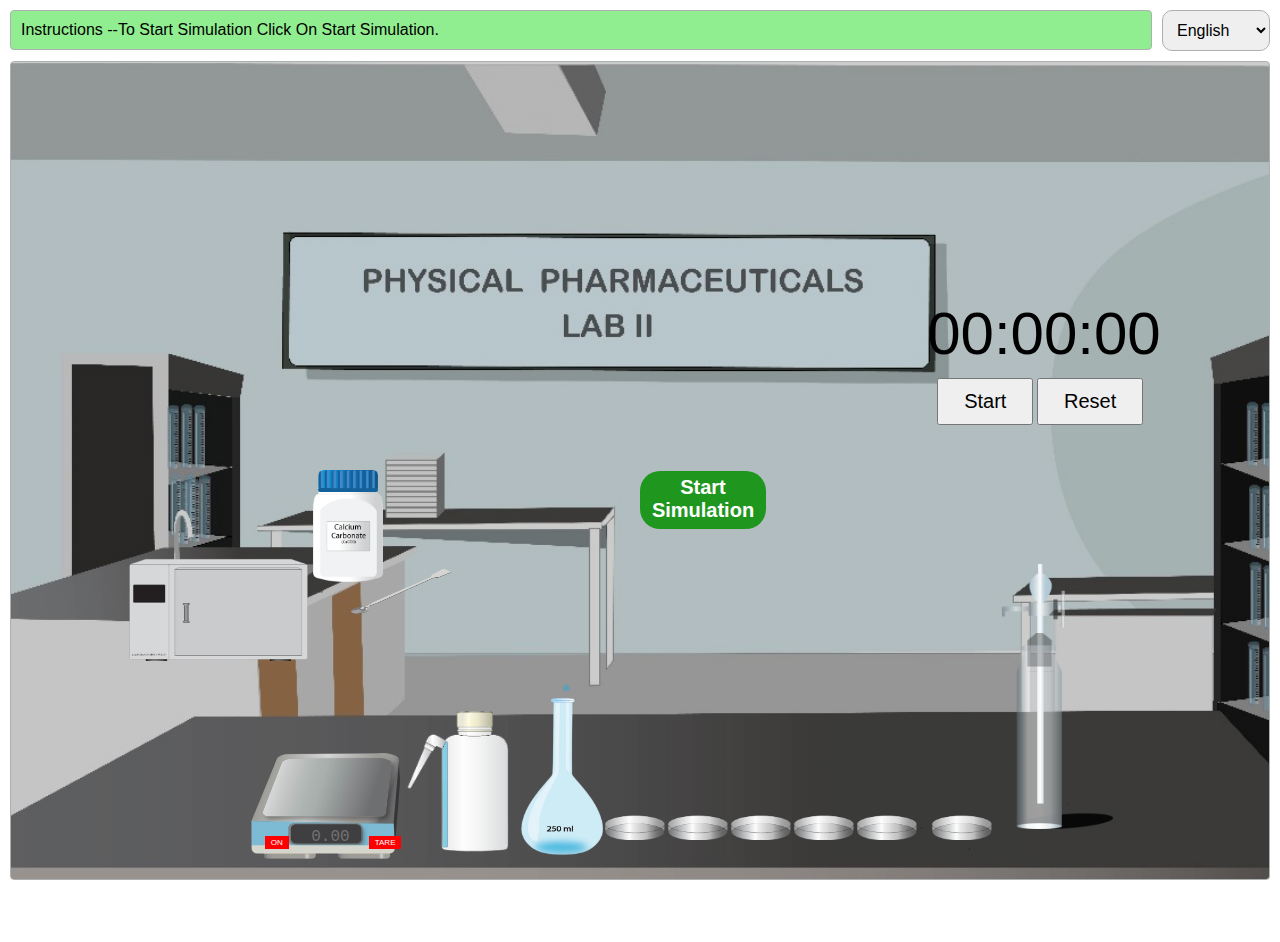
<file: index.html>
<!DOCTYPE html>
<html lang="en">
<head>
  <meta charset="UTF-8">
  <title>VLab Simulation</title>
  <link rel="stylesheet" href="style.css">
</head>
<body>
  
  <div class="container">
    <!-- Top Panel -->
    <div class="top-panel">
      <div class="instruction-box" id="instructionText">
        Instructions --To Start Simulation Click On Start Simulation
      </div>
      <!-- Selcet Bar For Choosing Different Languages -->
       
      <select class="language-toggle" id="languagePanel" name="language-toggle" onchange="changeLanguage(this.value)">
        <option value="en" >English</option>
        <option value="hi" >हिंदी</option>
        <option value="bn" >বাংলা</option>
        <option value="gu" >ગુજરાતી</option>
        <option value="ml" >മലയാളം</option>
        <option value="ta" >தமிழ்</option>
      </select>




    </div>

    <!-- Main Content -->
    <div class="main-content">
      <div class="simulation-area">
        <div class="bg-text" id="bgText">
    <h2 id="TableHeading">Andreasen Pipette – Sedimentation Table</h2>

<table id="resultsTable">
  <tr>
    <th>Sample No.</th>
    <th>Time (s)</th>
    <th>Dry Weight (g)</th>
    <th>% of Total</th>
  </tr>
</table>
<span id="displayTable">View Result</span>
<span id="StartButton">Start Simulation</span>
<img src="weighing-scale.png" alt="" class="weighing-scale">
<div class="disk">
<img src="disk.png" alt="" id="disk1">
<img src="disk.png" alt="" id="disk2">
<img src="disk.png" alt="" id="disk3">
<img src="disk.png" alt="" id="disk4">
<img src="disk.png" alt="" id="disk5">
<img src="disk.png" alt="" id="disk6">
</div>
<img src="water.png" alt="" id="water" class="water">
<img src="gravity density bottle water.png"  alt="" id="drop">
<div class="andresen-container">
  <img src="anderson pippette lower.png" alt="" id="andresen-lower">
  <img src="anderson_pippette_upper[1].png" alt="" id="andresen-upper">
 
    <img src="Chemical Water.png" class="ChemicalWater"  id="chemicalWater1" alt="">
    <img src="Chemical Water.png" class="ChemicalWater"  id="chemicalWater2" alt="">
    <img src="Chemical Water.png" class="ChemicalWater"  id="chemicalWater3" alt="">
    <img src="Chemical Water.png" class="ChemicalWater"  id="chemicalWater4" alt="">
    <img src="Chemical Water.png" class="ChemicalWater"  id="chemicalWater5" alt="">
    <img src="Chemical Water.png" class="ChemicalWater"  id="chemicalWater6" alt="">
    <img src="Chemical Water.png" class="ChemicalWater"  id="chemicalWater7" alt="">
    <img src="Chemical Water.png" class="ChemicalWater"  id="chemicalWater8" alt="">
    <img src="Chemical Water.png" class="ChemicalWater"  id="chemicalWater9" alt="">
    <img src="Chemical Water.png" class="ChemicalWater"  id="chemicalWater10" alt="">
    <img src="Chemical Water.png" class="ChemicalWater"  id="chemicalWater11" alt="">
    <img src="Chemical Water.png" class="ChemicalWater"  id="chemicalWater12" alt="">


  <!-- stopwatch -->
  <div class="stopWatch">
     <div id="stopwatchDisplay">00:00:00</div>
  <button id="startStopBtn" class="btn">Start</button>
  <button id="resetBtn" class="btn">Reset</button>
  </div>
</div>
<img src="particles.png" alt="" class="particles"> <img src="ovan.png" alt="" class="ovan">
<img src="chemical powder in spatula.png" id="powder1" alt="">
<img src="chemical powder in spatula.png" id="powder2" alt="">
<img src="chemical powder in spatula.png" id="powder3" alt="">
<img src="chemical powder in spatula.png" id="powder4" alt="">
<img src="chemical powder in spatula.png" id="powder5" alt="">
<img src="chemical powder in spatula.png" id="powder6" alt="">
 <img src="gravity density bottle water.png" id="drop1" alt="">
    <img src="gravity density bottle water.png" id="drop2" alt="">
    <img src="gravity density bottle water.png" id="drop3" alt="">
    <img src="gravity density bottle water.png" id="drop4" alt="">
    <img src="gravity density bottle water.png" id="drop5" alt="">
    <img src="gravity density bottle water.png" id="drop6" alt="">

<img src="boiling.png" alt="" id="flask" class="boiling">
<img id="WaterInFlask" src="gravity density bottle water.png" alt="">

          <div class="weighing-controls">
            <button class="weighing-btn" id="onButton">ON</button>
            <div class="weight-display" id="weightDisplay" style="width: 5em;">0.00</div>
            <button class="weighing-btn" id="tareButton">TARE</button>
          </div>
        </div>
         
        <div class="powderBox">
          <img src="chemical powder cap.png" id="cap" alt="">

          <img src="calcium carbonate box.png" id="box" alt="">
        </div>
          <img src="spatula.png" id="spatula" alt="">
          <img src="chemical powder in spatula.png" id ="powder" alt="">
        </div>

      </div>

    </div>

    <!-- Bottom Panel -->
    <div class="bottom-panel">
      <button class="step-counter" id="stepCounter">step counter</button>
      <button class="next-btn" onclick="nextStep()">next</button>
    </div>
  </div>

  <script src="script.js"></script>
</body>
</html>
</file>
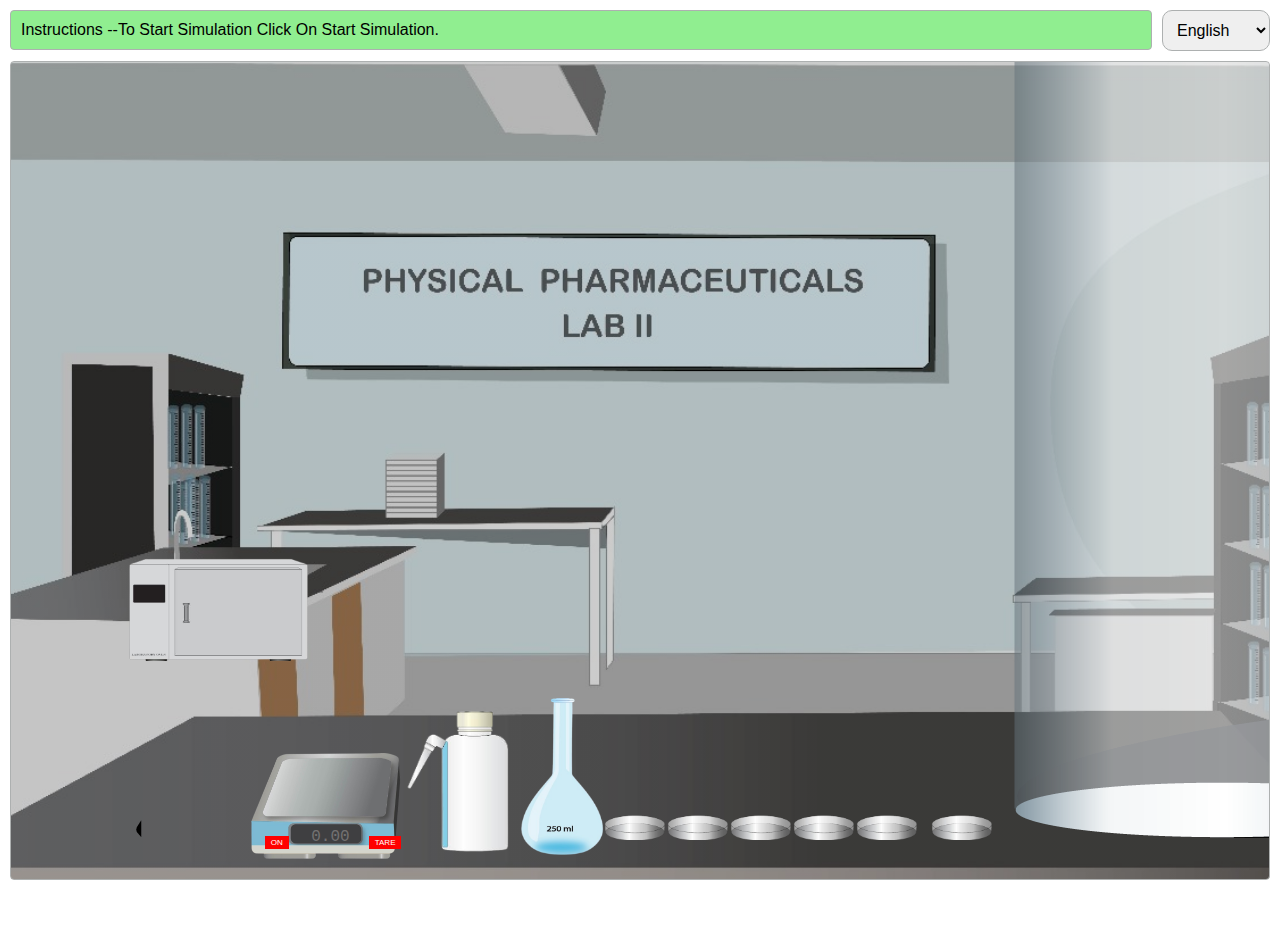
<file: OriginalHTML.html>
<!DOCTYPE html>
<html lang="en">
<head>
  <meta charset="UTF-8">
  <title>VLab Simulation</title>
  <link rel="stylesheet" href="style.css">
</head>
<body>
  <div class="container">
    <!-- Top Panel -->
    <div class="top-panel">
      <div class="instruction-box" id="instructionText">
        Instructions -- this is the first step (typing animation)
      </div>
      <!-- Selcet Bar For Choosing Different Languages -->
       
      <select class="language-toggle" name="language-toggle" onchange="changeLanguage(this.value)">
        <option value="en" >English</option>
        <option value="hi" >हिंदी</option>
        <option value="bn" >বাংলা</option>
        <option value="gu" >ગુજરાતી</option>
        <option value="ml" >മലയാളം</option>
        <option value="ta" >தமிழ்</option>
      </select>


<!-- 
      <div class="language-toggle" onclick="toggleLanguagePanel()">
        <span id="languageButtonText">Select language </span>
        <div class="language-panel" id="languagePanel">
          <div class="lang" onclick="changeLanguage('en')">English</div>
          <div class="lang" onclick="changeLanguage('hi')">हिंदी</div>
          <div class="lang" onclick="changeLanguage('bn')">বাংলা</div>
          <div class="lang" onclick="changeLanguage('gu')">ગુજરાતી</div>
          <div class="lang" onclick="changeLanguage('ml')">മലയാളം</div>
          <div class="lang" onclick="changeLanguage('ta')">தமிழ்</div>
        </div>
      </div> -->


    </div>

    <!-- Main Content -->
    <div class="main-content">
      <div class="simulation-area">
        <div class="bg-text" id="bgText">

<img src="weighing-scale.png" alt="" class="weighing-scale">
<div class="disk">
<img src="disk.png" alt="" id="disk1">
<img src="disk.png" alt="" id="disk2">
<img src="disk.png" alt="" id="disk3">
<img src="disk.png" alt="" id="disk4">
<img src="disk.png" alt="" id="disk5">
<img src="disk.png" alt="" id="disk6">
</div>
<img src="water.png" alt="" class="water">
<div class="andresen-container">
  <img src="anderson pippette lower.png" alt="" class="andresen-lower">
  <img src="anderson_pippette_upper[1].png" alt="" class="andresen-upper">
 
</div>
<img src="particles.png" alt="" class="particles"> <img src="ovan.png" alt="" class="ovan">



<img src="boiling.png" alt="" class="boiling">



          <div class="weighing-controls">
            <button class="weighing-btn" id="onButton">ON</button>
            <div class="weight-display" id="weightDisplay" style="width: 5em;">0.00</div>
            <button class="weighing-btn" id="tareButton">TARE</button>
          </div>
        </div>
         
        </div>
      </div>
    </div>

    <!-- Bottom Panel -->
    <div class="bottom-panel">
      <button class="step-counter" id="stepCounter">step counter</button>
      <button class="next-btn" onclick="nextStep()">next</button>
    </div>
  </div>

  <script src="script.js"></script>
</body>
</html>
</file>
<file: style.css>
* {
    margin: 0;
    padding: 0;
    box-sizing: border-box;
    font-family:Arial, Helvetica, sans-serif
  }

  html, body {
    height: 100%;
    width: 100%;

    color: white;
    overflow: hidden;
  }
#StartButton{
 background-color: rgb(31, 151, 31);
    width: 126px;
    cursor: pointer;
    height: 58px;
    position: absolute;
    font-weight: bold;
    color: white;
    text-align: center;
    padding: 5px;
    left: 50%;
    top: 50%;
    border-radius: 20px;
    font-size: 20px;
}
#StartButton:hover{
  background-color:rgb(33, 176, 33) ;
}
  .container {
    display: flex;
    flex-direction: column;
    height: 100vh;
    width: 100vw;

    padding: 10px;
    border-radius: 15px;
  }

  .top-panel {
    display: flex;
    justify-content: space-between;
    align-items: flex-start;
    gap: 10px;
  }

  .instruction-box {
    flex: 1;
    font-size: 1em;
    padding: 10px;
    border:1px solid #adb0b0;
    border-radius: 4px;
   background-color: lightgreen;
    color: rgb(0, 0, 0);
    font-weight: 500;
    white-space: nowrap;
    overflow: hidden;
  }
/* StopWatch */
  #stopwatchDisplay {
    position: absolute;
      font-size: 60px;
      left:3%;
      bottom: 98%;
     color: #000000;
    }
    .btn {
      font-size: 20px;
      padding: 10px 25px;
      margin: 10px;
      cursor: pointer;
      position: absolute;
     
      top: 2%;
    }
    #startStopBtn{
      top:2%;
       left:3%;
    }
    #resetBtn{
       top:2%;
       left:55%;
    }

  .language-toggle {

    padding: 10px;
    border:1px solid #adb0b0;
    border-radius: 4px;
    border-radius: 10px;
    cursor: pointer;
    color: #000000;
    position: relative;
    font-size: 1em;
    font-weight: 500;
  }

  .language-panel {
    position: absolute;
    top: 60px;
    width: 120px;
    right: 8px;
    background:white;
    border-radius: 4px;
   border:1px solid #adb0b0;
    display: none;
    flex-direction: column;
    gap: 10px;
    padding: 10px;
    color: black;
    z-index: 100;

  }
  .language-panel .lang{
    padding: .3em;
  }
  .language-panel .lang:hover{

  }


  .language-panel div {
    cursor: pointer;
  }

  .main-content {
    display: flex;
    flex: 1;
    margin-top: 10px;
    margin-bottom: 10px;
  }

  .simulation-area {
    border:1px solid #adb0b0;
    border-radius: 4px;
    flex: 1;
    width: 100%;
    position: relative;
    background: linear-gradient(rgba(0, 0, 0, 0.2), rgba(0, 0, 0, 0.2)), url('bg-lab.png') no-repeat center center;
    background-size: cover;
    height: 100%;
    overflow: hidden;
  }
  .jar {
    position: absolute;
    bottom: 5%;
    left: 65%;
    transform: translateX(-50%);
    width: 15em;

    height: auto;
    object-fit: cover;
    background-size: contain;
  }


  .andresen-container {
    position: absolute;
    bottom: 5%;
    left: 80%;
    transform: translateX(-50%);
    width: 12em;
    height: 30em;
    display: flex;
    flex-direction: column;
    align-items: center;
    justify-content: flex-end;
    z-index: 5;
  }

  #andresen-lower {
    width: 50%;
    height: auto;
    object-fit: contain;
    z-index: 1;
    position: relative;
        bottom: -30%;
        cursor: pointer;

  }

  #andresen-upper {
    
    width: 100%;
    object-fit: contain;
    z-index: 2;

    position: absolute;
    bottom: 4%;
    margin-bottom: -10px; 
    /* Adjust this value to make the parts connect properly */
  }

/* Add Event Listner To andresen-lower */
@keyframes MovePipetteToDisk1 {
  0%{
    left: 46%;
    top: 82.5%;
    transform: skewY(0deg);
  }
  30%{
    left: 46%;
    top: 53.5%;
    transform: skewY(0deg);
  }
50%{
  left: 52%;
  top: 53.5%;
  transform: skewY(0deg);
}
  70%{
   left: 60%;
    top: 53.5%;
    transform: skewY(0deg);
  }
80%{
   left: 70%;
    top: 53.5%;
    transform: skewY(0deg);
}
100%{
  left: 75%;
    top: 53.5%;
    transform: skewY(0deg);
}

}
@keyframes MovePipetteToDisk2 {
  0%{
   left: 51.25%;
    top: 82.5%;
     transform: skewY(0deg);
  }
  30%{
  left: 51.25%;
    top: 53.5%;
     transform: skewY(0deg);
  }
50%{
  left: 55.25%;
  top: 53.5%;
   transform: skewY(0deg);
}
  70%{
    left: 60%;
    top: 53.5%;
     transform: skewY(0deg);
  }
80%{
   left: 70%;
    top: 53.5%;
     transform: skewY(0deg);
}
100%{
   left: 75%;
    top: 53.5%;
     transform: skewY(0deg);
}

}
@keyframes MovePipetteToDisk3 {
  0%{
     left: 57.25%;
    top: 82.5%;
     transform: skewY(0deg);
  }
  30%{
    left: 57.25%;
    top: 53.5%;
     transform: skewY(0deg);
  }
50%{
   left: 65%;
    top: 53.5%;
     transform: skewY(0deg);
}
  70%{
     left: 70%;
    top: 53.5%;
     transform: skewY(0deg);
  }
80%{
   left: 72%;
    top: 53.5%;
     transform: skewY(0deg);
}
100%{
   left: 75%;
    top: 53.5%;
     transform: skewY(0deg);
}

}
@keyframes MovePipetteToDisk4 {
  0%{
     left: 61.25%;
    top: 82.5%;
     transform: skewY(0deg);
  }
  30%{
    left: 61.25%;
    top: 53.5%;
     transform: skewY(0deg);
  }
50%{
  left: 68%;
    top: 53.5%;
     transform: skewY(0deg);
}
  70%{
    left: 70%;
    top: 53.5%;
     transform: skewY(0deg);
  }
80%{
  left: 72%;
    top: 53.5%;
     transform: skewY(0deg);
}
100%{
 left: 75%;
    top: 53.5%;
     transform: skewY(0deg);
}

}
@keyframes MovePipetteToDisk5 {
  0%{
    left: 65.25%;
    top: 82.5%;
     transform: skewY(0deg);
  }
  30%{
    left: 65.25%;
    top: 53.5%;
     transform: skewY(0deg);
  }
  50%{
   left: 73%;
    top: 53.5%;
     transform: skewY(0deg);
  }
100%{
  left: 75%;
    top: 53.5%;
     transform: skewY(0deg);
}

}
@keyframes MovePipetteToDisk6 {
  0%{
    left: 71.25%;
    top: 82.5%;
     transform: skewY(0deg);
  }
  30%{
   left: 71.25%;
    top: 53.5%;
     transform: skewY(0deg);
  }
50%{
 left: 72%;
    top: 53.5%;
     transform: skewY(0deg);
}
100%{
  left: 75%;
    top: 53.5%;
     transform: skewY(0deg);
}

}


@keyframes MovePipetteToCylinder1 {
  0%{
   left: 75%;
    top: 53.5%;
     transform: skewY(0deg);
  }
  30%{
     left: 70%;
    top: 53.5%;
     transform: skewY(0deg);
  }
50%{
   left: 60%;
    top: 53.5%;
     transform: skewY(0deg);
}
  70%{
    left: 52%;
    top: 53.5%;
     transform: skewY(0deg);
  }
80%{
 left: 46%;
    top: 53.5%;
    transform: skewY(0deg);
}
100%{
  left: 46%;
    top: 82.5%;
    transform: skewY(0deg);
}

}
@keyframes MoveDropWithDisk1 {
 0%{
  left: 78%;
  bottom: 35%;
 }
 30%{
  left: 72.5%;
  bottom: 35%;
 } 
 50%{
  left: 62.5%;
  bottom: 35%;
 }
 70%{
  left: 54.5%;
  bottom: 35%;
 }
 80%{
  left: 48.5%;
  bottom: 35%;
 }
 100%{
   left: 48.5%;
  bottom: 6%;
 }
}


@keyframes MovePipetteToCylinder2 {
  0%{
   left: 75%;
    top: 53.5%;
     transform: skewY(0deg);
  }
  30%{
     left: 70%;
    top: 53.5%;
     transform: skewY(0deg);
  }
50%{
  left: 60%;
    top: 53.5%;
     transform: skewY(0deg);
}
  70%{
    left: 55.25%;
  top: 53.5%;
   transform: skewY(0deg);
  }
80%{
 left: 51.25%;
    top: 53.5%;
     transform: skewY(0deg);
}
100%{
   left: 51.25%;
    top: 82.5%;
     transform: skewY(0deg);
}
}


@keyframes MoveDropWithDisk2 {
 0%{
  left: 78%;
  bottom: 35%;
 }
 30%{
  left: 72.5%;
  bottom: 35%;
 } 
 50%{
  left: 62.5%;
  bottom: 35%;
 }
 70%{
  left: 57.75%;
  bottom: 35%;
 }
 80%{
  left: 53.75%;
  bottom: 35%;
 }
 100%{
   left: 53.75%;
  bottom: 6%;
 }
}



@keyframes MovePipetteToCylinder3 {
  0%{
    left: 75%;
    top: 53.5%;
     transform: skewY(0deg);
  }
  30%{
    left: 72%;
    top: 53.5%;
     transform: skewY(0deg);
  }
50%{
   left: 70%;
    top: 53.5%;
     transform: skewY(0deg);
}
  70%{
    left: 65%;
    top: 53.5%;
     transform: skewY(0deg);
  }
80%{
  left: 56.25%;
    top: 53.5%;
     transform: skewY(0deg);
}
100%{
   left: 56.25%;
    top: 82.5%;
     transform: skewY(0deg);
}

}


@keyframes MoveDropWithDisk3 {
 0%{
  left: 78%;
  bottom: 35%;
 }
 30%{
  left: 74.5%;
  bottom: 35%;
 } 
 50%{
  left: 72.75%;
  bottom: 35%;
 }
 70%{
  left: 67.75%;
  bottom: 35%;
 }
 80%{
  left: 58.75%;
  bottom: 35%;
 }
 100%{
   left: 58.75%;
  bottom: 6%;
 }
}




@keyframes MovePipetteToCylinder4 {
  0%{
   left: 75%;
    top: 53.5%;
     transform: skewY(0deg);
  }
  30%{
    left: 72%;
    top: 53.5%;
     transform: skewY(0deg);
  }
50%{
 left: 70%;
    top: 53.5%;
     transform: skewY(0deg);
}
  70%{
   left: 68%;
    top: 53.5%;
     transform: skewY(0deg);
  }
80%{
 left: 61.25%;
    top: 53.5%;
     transform: skewY(0deg);
}
100%{
  left: 61.25%;
    top: 82.5%;
     transform: skewY(0deg);
}

}

@keyframes MoveDropWithDisk4 {
 0%{
  left: 78%;
  bottom: 35%;
 }
 30%{
  left: 74.5%;
  bottom: 35%;
 } 
 50%{
  left: 72.5%;
  bottom: 35%;
 }
 70%{
  left: 70.5%;
  bottom: 35%;
 }
 80%{
  left: 63.75%;
  bottom: 35%;
 }
 100%{
   left: 63.75%;
  bottom: 6%;
 }
}

@keyframes MovePipetteToCylinder5 {
  0%{
  left: 75%;
    top: 53.5%;
     transform: skewY(0deg);
  }
  30%{
   left: 73%;
    top: 53.5%;
     transform: skewY(0deg);
  }
50%{
  left: 66.5%;
    top: 53.5%;
     transform: skewY(0deg);
}
100%{
  left: 66.5%;
    top: 82.5%;
     transform: skewY(0deg);
}

}

@keyframes MoveDropWithDisk5 {
 0%{
  left: 78%;
  bottom: 35%;
 }
 30%{
  left: 75.5%;
  bottom: 35%;
 } 
 50%{
  left: 69%;
  bottom: 35%;
 }

 100%{
   left: 69%;
  bottom: 6%;
 }
}
@keyframes MovePipetteToCylinder6 {
  0%{
   left: 75%;
    top: 53.5%;
     transform: skewY(0deg);
  }
  30%{
    left: 72%;
    top: 53.5%;
     transform: skewY(0deg);
  }
50%{
 left: 71.25%;
    top: 53.5%;
     transform: skewY(0deg);
}
100%{
 left: 71.25%;
    top: 82.5%;
     transform: skewY(0deg);
}

}

@keyframes MoveDropWithDisk6 {
 0%{
  left: 78%;
  bottom: 35%;
 }
 30%{
  left: 74.5%;
  bottom: 35%;
 } 
 50%{
  left: 73.75%;
  bottom: 35%;
 }

 100%{
   left: 73.75%;
  bottom: 6%;
 }
}
  .ovan{
    position: absolute;
    left: 9%;
    bottom: 25%;
    width: 15%;
    object-fit: contain;
    z-index: 3;
    margin-bottom: -10px;
  }
  #disk1,#disk2, #disk3, #disk4, #disk5, #disk6{
    position: absolute;
    cursor: pointer;
    bottom: 6%;
    left:50%;
    transform: translateX(-50%);
    width: 7.5%;
    object-fit: contain;
    z-index: 10;
    margin-bottom: -10px;
  }

  /* For Move From Flask to original Place */
  @keyframes Disk1 {
    0%{
      transform: skewY(0deg);
       left: 46%;
    }
    50%{
      transform: skewY(0deg);
      left: 46%;
    top: 71%;
    }
    100%{
      transform: skewY(0deg);
      left: 46%;
    top: 82.5%;
    }
  }
  #disk2{
    left:55%;
  }
  /* For Move From Flask to original Place */
  @keyframes Disk2 {
    0%{
      transform: skewY(0deg);
       left: 51.25%;
    }
    50%{
      transform: skewY(0deg);
    left: 51.25%;
    top: 71%;
    }
    100%{
      transform: skewY(0deg);
      left: 51.25%;
      top: 82.5%;
    }
  }
  #disk3{
    /* left: 75%; */
    left: 60%;

  }
  /* For Move From Flask to original Place */
  @keyframes Disk3 {
    0%{
      transform: skewY(0deg);
       left: 56.25%;
    }
    50%{
      transform: skewY(0deg);
    left: 56.25%;
    top: 64%;
    }
    100%{
      transform: skewY(0deg);
      left: 56.25%;
      top: 82.5%;
    }
  }
  #disk4{
    /* left: 60%; */
    left: 65%;
  }
  /* For Move From Flask to original Place */
  @keyframes Disk4 {
    0%{
      transform: skewY(0deg);
       left: 61.25%;
    }
    50%{
      transform: skewY(0deg);
    left: 61.25%;
    top: 64%;
    }
    100%{
      transform: skewY(0deg);
     left: 61.25%;
    top: 82.5%;
    }
  }
  #disk5{
    /* left: 65%; */
    left: 70%;
  }
  /* For Move From Flask to original Place */
  @keyframes Disk5 {
    0%{
      transform: skewY(0deg);
       left: 66.75%;
    }
     50%{
      transform: skewY(0deg);
    left: 66.75%;
    top: 64%;
    }
    100%{
      transform: skewY(0deg);
     left: 66.75%;
    top: 82.5%;
    }
  }
  #disk6{
    /* left: 70%; */
    left: 76%;
  }
  /* For Move From Flask to original Place */
  @keyframes Disk6 {
    0%{
      transform: skewY(0deg);
       left: 71.25%;
    }
     50%{
      transform: skewY(0deg);
    left: 71.25%;
    top: 64%;
    }
    100%{
      transform: skewY(0deg);
      left: 71.25%;
      top: 82.5%;
    }
  }
  @keyframes Disk {
    0% {}
  
  25% {
      /* transform: translateZ(10px); */
      /* left: 40%; */
      top: 73%;
  }
  100% {
      /* transform: translateY(100px); */
      left: 25%;
  }
  }
  
@keyframes DiskToFlask {
  0%{ 
    left: 25%;
    top: 71%;
  }
  20%{
    left: 25%;
    top: 59%;
  }
  60%{
    left:30%;
     top: 59%;
  }
  80%{
    left:40%;
     top: 59%;
  }
  100%{
    left:44.5%;
     top: 59%;
  }
}

@keyframes PowderToFlask {
     
   0%{ 
    left: 24%;
    top: 80%;
    z-index: 15;
  }
  20%{
   left: 24%;
    z-index: 15;
    top: 68%;
  }
  60%{
    left: 29%;
    z-index: 15;
    top: 68%;
  }
  80%{
   left: 39%;
    z-index: 15;
    top: 68%;
  }
  100%{
    left: 43.5%;
    top: 68%;
    z-index: 15;
  } 
}
@keyframes DiskToOven1 {
  0%{
     left: 46.25%;
      top: 82.5%;
      transform: skewY(0deg);
  }
  20%{
     left: 46.25%;
      top: 57.5%;
      transform: skewY(0deg);
  }
  50%{
    left: 40.25%;
      top: 57.5%;
      transform: skewY(0deg);
  }
  80%{
     left: 31.25%;
      top: 57.5%;
      transform: skewY(0deg);
  }
  100%{
    left: 15%;
      top: 57.5%;
      transform: skewY(0deg);
  }
  
}


@keyframes DiskToOven2 {
  0%{
     left: 51.25%;
      top: 82.5%;
      transform: skewY(0deg);
  }
  20%{
     left: 51.25%;
      top: 57.5%;
      transform: skewY(0deg);
  }
  50%{
    left: 40.25%;
      top: 57.5%;
      transform: skewY(0deg);
  }
  80%{
     left: 31.25%;
      top: 57.5%;
      transform: skewY(0deg);
  }
  100%{
    left: 15%;
      top: 57.5%;
      transform: skewY(0deg);
  }
  
}
@keyframes DiskToOven3 {
  0%{
     left: 57.25%;
      top: 82.5%;
      transform: skewY(0deg);
  }
  20%{
     left: 57.25%;
      top: 57.5%;
      transform: skewY(0deg);
  }
  50%{
    left: 42.25%;
      top: 57.5%;
      transform: skewY(0deg);
  }
  80%{
     left: 31.25%;
      top: 57.5%;
      transform: skewY(0deg);
  }
  100%{
    left: 15%;
      top: 57.5%;
      transform: skewY(0deg);
  }
  
}
@keyframes DiskToOven4 {
  0%{
     left: 61.25%;
      top: 82.5%;
      transform: skewY(0deg);
  }
  20%{
     left: 60.25%;
      top: 57.5%;
      transform: skewY(0deg);
  }
  50%{
    left: 47.25%;
      top: 57.5%;
      transform: skewY(0deg);
  }
  80%{
     left: 35.25%;
      top: 57.5%;
      transform: skewY(0deg);
  }
  100%{
    left: 15%;
      top: 57.5%;
      transform: skewY(0deg);
  }
  
}
@keyframes DiskToOven5 {
  0%{
     left: 65.25%;
      top: 82.5%;
      transform: skewY(0deg);
  }
  20%{
     left: 65.25%;
      top: 57.5%;
      transform: skewY(0deg);
  }
  50%{
    left: 44.25%;
      top: 57.5%;
      transform: skewY(0deg);
  }
  80%{
     left: 31.25%;
      top: 57.5%;
      transform: skewY(0deg);
  }
  100%{
    left: 15%;
      top: 57.5%;
      transform: skewY(0deg);
  }
  
}
@keyframes DiskToOven6 {
  0%{
     left: 71.25%;
      top: 82.5%;
      transform: skewY(0deg);
  }
  20%{
     left: 71.25%;
      top: 57.5%;
      transform: skewY(0deg);
  }
  50%{
    left: 44.25%;
      top: 57.5%;
      transform: skewY(0deg);
  }
  80%{
     left: 30.25%;
      top: 57.5%;
      transform: skewY(0deg);
  }
  100%{
    left: 15%;
      top: 57.5%;
      transform: skewY(0deg);
  }
  
}

#powder1,#powder2,#powder3,#powder4,#powder5,#powder6{
    width: 20px;
    left: 17%;
    position: absolute;
    top: 65%;
    z-index: 13;
    opacity:0;
}
@keyframes OvenToPowder1 {
  0%{
    left: 17%;
     top: 65%;
  }
  40%{
    left: 30%;
     top: 65%;
  }
  60%{
    left: 40%;
     top: 65%;
  }
  80%{
     left: 48%;
     top: 65%;
  }
  100%{
    left: 48%;
     top: 91%;
  }
}
@keyframes OvenToDisk1 {
  0%{
    left: 14%;
     top: 58%;
      transform: skewY(0deg);
  }
  40%{
    left: 27%;
     top: 58%;
      transform: skewY(0deg);
  }
  60%{
    left: 37%;
     top: 58%;
      transform: skewY(0deg);
  }
  80%{
     left: 48%;
     top: 58%;
      transform: skewY(0deg);
  }
  100%{
    transform: skewY(0deg);
    left: 46%;
     top: 82.5%;
  }
}
@keyframes OvenToPowder2 {
  0%{
    left: 17%;
     top: 65%;
  }
  40%{
    left: 30%;
     top: 65%;
  }
  60%{
    left: 40%;
     top: 65%;
  }
  80%{
     left: 54%;
     top: 65%;
  }
  100%{
    left: 54%;
     top: 91%;
  }
}
@keyframes OvenToDisk2 {
  0%{
    left: 14%;
     top: 58%;
      transform: skewY(0deg);
  }
  40%{
    left: 27%;
     top: 58%;
      transform: skewY(0deg);
  }
  60%{
    left: 37%;
     top: 58%;
      transform: skewY(0deg);
  }
  80%{
     left: 52%;
     top: 58%;
      transform: skewY(0deg);
  }
  100%{
    transform: skewY(0deg);
    left: 52%;
     top: 82.5%;
  }
}
@keyframes OvenToPowder3 {
  0%{
    left: 17%;
     top: 65%;
  }
  40%{
    left: 30%;
     top: 65%;
  }
  60%{
    left: 40%;
     top: 65%;
  }
  80%{
     left: 59%;
     top: 65%;
  }
  100%{
    left: 59%;
     top: 91%;
  }
}
@keyframes OvenToDisk3 {
  0%{
    left: 14%;
     top: 58%;
      transform: skewY(0deg);
  }
  40%{
    left: 27%;
     top: 58%;
      transform: skewY(0deg);
  }
  60%{
    left: 37%;
     top: 58%;
      transform: skewY(0deg);
  }
  80%{
     left: 57%;
     top: 58%;
      transform: skewY(0deg);
  }
  100%{
    transform: skewY(0deg);
    left: 57%;
     top: 82.5%;
  }
}
@keyframes OvenToPowder4 {
  0%{
    left: 17%;
     top: 65%;
  }
  40%{
    left: 30%;
     top: 65%;
  }
  60%{
    left: 40%;
     top: 65%;
  }
  80%{
     left: 64%;
     top: 65%;
  }
  100%{
    left: 64%;
     top: 91%;
  }
}
@keyframes OvenToDisk4 {
  0%{
    left: 14%;
     top: 58%;
      transform: skewY(0deg);
  }
  40%{
    left: 27%;
     top: 58%;
      transform: skewY(0deg);
  }
  60%{
    left: 37%;
     top: 58%;
      transform: skewY(0deg);
  }
  80%{
     left: 62%;
     top: 58%;
      transform: skewY(0deg);
  }
  100%{
    transform: skewY(0deg);
    left: 62%;
     top: 82.5%;
  }
}
@keyframes OvenToPowder5 {
  0%{
    left: 17%;
     top: 65%;
  }
  40%{
    left: 30%;
     top: 65%;
  }
  60%{
    left: 40%;
     top: 65%;
  }
  80%{
     left: 69%;
     top: 65%;
  }
  100%{
    left: 69%;
     top: 91%;
  }
}
@keyframes OvenToDisk5 {
  0%{
    left: 14%;
     top: 58%;
      transform: skewY(0deg);
  }
  40%{
    left: 27%;
     top: 58%;
      transform: skewY(0deg);
  }
  60%{
    left: 37%;
     top: 58%;
      transform: skewY(0deg);
  }
  80%{
     left: 67%;
     top: 58%;
      transform: skewY(0deg);
  }
  100%{
    transform: skewY(0deg);
    left: 67%;
     top: 82.5%;
  }
}
@keyframes OvenToPowder6 {
  0%{
    left: 17%;
     top: 65%;
  }
  40%{
    left: 30%;
     top: 65%;
  }
  60%{
    left: 42%;
     top: 65%;
  }
  80%{
     left: 75%;
     top: 65%;
  }
  100%{
    left: 75%;
     top: 91%;
  }
}
@keyframes OvenToDisk6 {
  0%{
    left: 14%;
     top: 58%;
      transform: skewY(0deg);
  }
  40%{
    left: 27%;
     top: 58%;
      transform: skewY(0deg);
  }
  60%{
    left: 39%;
     top: 58%;
      transform: skewY(0deg);
  }
  80%{
     left: 72%;
     top: 58%;
      transform: skewY(0deg);
  }
  100%{
    transform: skewY(0deg);
    left: 72%;
     top: 82.5%;
  }
}
  .powderBox{
    display:grid;
    width: 90px;
    height: 25px;
    position: absolute;
    left: 24%;
    bottom: 47%;
    cursor: pointer;
  }
  #cap{
    width: 60px;
        left: 6%;
    position: absolute;
    z-index: 15;
  }
#box{
  width: 70px;
  z-index: 10;
}
@keyframes openCap {
  0%{}
  25%{
    left:87%;
  }
  50%{
     left:87%;
     top:160%;
  }
  75%{
    left:87%;
    top:260%;
  }
  100%{
     left:87%;
    top:300%;
  }
}
#spatula{
  width: 100px;
  height: 45px;
  left: 27%;
  top:62%;
    position: absolute;
    cursor: pointer;
    
}
@keyframes Spatula {
  0%{}
  10%{
    top:31%;
  }
  20%{
     top:31%;
    
  }
  30%{
    left:25%;
     top:32%;
    
  }
  40%{
    left:25%;
    top:45%;
  }
  50%{
    left:26%;
    top:40%;
  }
  70%{
   left:28%;
    top:79%;
   
  }
  100%{
     z-index: 15;
    left: 24%;
    top: 65%;
  }
}
#powder{
    width: 20px;
    left: 26%;
    position: absolute;
    top: 53%;
    z-index: -1;

}

@keyframes Powder {
  0%{}
  10%{
    left: 26%;
     top: 53%;
  }
  20%{
left: 26%;
     top: 53%;
  }
  30%{
left: 26%;
     top: 53%;
  }
  40%{
    left: 26%;
     top: 53%;
    }
50%{
    left:25%;
    top:41%;
}
  /* 56%{
    left:26%;
    top:40%;
  } */
  70%{
    left:27%;
    top:80%;
  }
  100%{
    z-index: 15;
    left:24%;
    top:80%;
  }
}

@keyframes PowderIntoFlask {
  0%{
    left: 43%;
    top: 66%;
    z-index: 6;
  }
  100%{
    left: 44%;
    top: 93%;
    z-index: 6;
  }
}
#water{
  cursor: pointer;
}
@keyframes WaterIntoFlask {
  0%{
    left:37%;
    bottom: 1%;
  }
  20%{
    bottom: 25%;
    left:37%;
  }
  70%{
     bottom: 25%;
       left:38%;
  }
  100%{
    bottom: 20%;
    left: 39.5%;
    transform: rotate(-35deg);
  }
}
@keyframes WaterToPlace {
  0%{
    bottom: 20%;
    left: 44%;
    transform: rotate(-35deg);
  }
  20%{
    bottom: 25%;
       left:38%;
    transform: rotate(35deg);
  }
  70%{
     bottom: 25%;
    left:37%;
    
  }
  100%{
    left:37%;
    bottom: 1%;
  }
}
#drop
{
    width: 7px;
    position: absolute;
    bottom: 23%;
    left: 43.85%;
    /* z-index: -1; */
}
@keyframes DropIntoFlask {
  0%{
    bottom: 23%;
    left: 43.85%;
    z-index: 1;
  }
  50%{
     bottom: 19%;
    left: 43.85%;
    z-index: 1;
  }
  100%{
    bottom: 15%;
    left: 43.85%;
    z-index: 1;
  }
}

@keyframes DropIntoDisk1 {
  0%{
   left: 79%;
    top: 60%;
    z-index: 7;
  }
  50%{
   left: 79%;
    top: 61%;
    z-index: 7;
  }
  100%{
    left: 79%;
    top: 62%;
    z-index: 7;
  }
}

@keyframes DropIntoDisk2 {
  0%{
   left: 79%;
    top: 60%;
    z-index: 7;
  }
  50%{
   left: 79%;
    top: 61%;
    z-index: 7;
  }
  100%{
    left: 79%;
    top: 62%;
    z-index: 7;
  }
}
@keyframes DropIntoDisk3 {
  0%{
   left: 79%;
    top: 60%;
    z-index: 7;
  }
  50%{
   left: 79%;
    top: 61%;
    z-index: 7;
  }
  100%{
    left: 79%;
    top: 62%;
    z-index: 7;
  }
}
@keyframes DropIntoDisk4 {
  0%{
   left: 79%;
    top: 60%;
    z-index: 7;
  }
  50%{
   left: 79%;
    top: 61%;
    z-index: 7;
  }
  100%{
    left: 79%;
    top: 62%;
    z-index: 7;
  }
}
@keyframes DropIntoDisk5 {
  0%{
   left: 79%;
    top: 60%;
    z-index: 7;
  }
  50%{
   left: 79%;
    top: 61%;
    z-index: 7;
  }
  100%{
    left: 79%;
    top: 62%;
    z-index: 7;
  }
}
@keyframes DropIntoDisk6 {
  0%{
   left: 79%;
    top: 60%;
    z-index: 7;
  }
  50%{
   left: 79%;
    top: 61%;
    z-index: 7;
  }
  100%{
    left: 79%;
    top: 62%;
    z-index: 7;
  }
}
/* @keyframes DropIntoDisk2 {
  0%{
    bottom: 19%;
    left: 54.4%;
    z-index: 7;
  }
  50%{
     bottom: 15%;
    left: 54.4%;
    z-index: 7;
  }
  100%{
    bottom: 10%;
    left: 54.4%;
    z-index: 7;
  }
}
@keyframes DropIntoDisk3 {
  0%{
    bottom: 19%;
    left: 59.4%;
    z-index: 7;
  }
  50%{
     bottom: 15%;
    left: 59.4%;
    z-index: 7;
  }
  100%{
    bottom: 10%;
    left: 59.4%;
    z-index: 7;
  }
}
@keyframes DropIntoDisk4 {
  0%{
    bottom: 19%;
    left: 64.4%;
    z-index: 7;
  }
  50%{
     bottom: 15%;
    left: 64.4%;
    z-index: 7;
  }
  100%{
    bottom: 10%;
    left: 64.4%;
    z-index: 7;
  }
}
@keyframes DropIntoDisk5 {
  0%{
    bottom: 19%;
    left: 69.4%;
    z-index: 7;
  }
  50%{
     bottom: 15%;
    left: 69.4%;
    z-index: 7;
  }
  100%{
    bottom: 10%;
    left: 69.4%;
    z-index: 7;
  }
} */
/* @keyframes DropIntoDisk6 {
  0%{
    bottom: 19%;
    left: 75.4%;
    z-index: 7;
  }
  50%{
     bottom: 15%;
    left: 75.4%;
    z-index: 7;
  }
  100%{
    bottom: 10%;
    left: 75.4%;
    z-index: 7;
  }
} */
@keyframes DropToOven1 {
  0%{
     left: 49.15%;
     bottom: 6%;
     
  }
  20%{
     left: 48.5%;
      bottom: 32%;
      
  }
  50%{
    left: 43%;
      bottom:  32%;
      
  }
  80%{
     left: 34.15%;
      bottom: 32%;
      
  }
  100%{
    left: 18.15%;
     bottom: 32%;
     
  }
  
}
@keyframes DropToOven2 {
  0%{
     left: 54.15%;
     bottom: 6%;
     
  }
  20%{
     left: 54.15%;
      bottom: 32%;
      
  }
  50%{
    left: 43%;
      bottom:  32%;
      
  }
  80%{
     left: 34.15%;
      bottom: 32%;
      
  }
  100%{
    left: 18.15%;
     bottom: 32%;
     
  }
  
}
@keyframes DropToOven3 {
  0%{
     left: 59.15%;
     bottom: 6%;
     
  }
  20%{
     left: 59.25%;
      bottom: 32%;
      
  }
  50%{
    left: 45%;
      bottom:  32%;
      
  }
  80%{
     left: 34.15%;
      bottom: 32%;
      
  }
  100%{
    left: 18.15%;
     bottom: 32%;
     
  }
  
}
@keyframes DropToOven4 {
  0%{
     left: 64.15%;
     bottom: 6%;
     
  }
  20%{
     left: 63.25%;
      bottom: 32%;
      
  }
  50%{
    left: 50%;
      bottom:  32%;
      
  }
  80%{
     left: 38.15%;
      bottom: 32%;
      
  }
  100%{
    left: 18.15%;
     bottom: 32%;
     
  }
  
}
@keyframes DropToOven5 {
  0%{
     left: 69.15%;
     bottom: 6%;
     
  }
  20%{
     left: 68.15%;
      bottom: 32%;
      
  }
  50%{
    left: 47%;
      bottom:  32%;
      
  }
  80%{
     left: 34.15%;
      bottom: 32%;
      
  }
  100%{
    left: 18.15%;
     bottom: 32%;
     
  }
  
}
@keyframes DropToOven6 {
  0%{
     left: 74.15%;
     bottom: 6%;
     
  }
  20%{
     left: 74.15%;
      bottom: 32%;
      
  }
  50%{
    left: 47%;
      bottom:  32%;
      
  }
  80%{
     left: 33.15%;
      bottom: 32%;
      
  }
  100%{
    left: 18.15%;
     bottom: 32%;
     
  }
  
}
#drop1{
  opacity: 0;
    width: 19px;
    left: 78.5%;
    position: absolute;
    bottom: 35%;
    z-index: 15;
}
#drop2{
  opacity: 0;
    width: 19px;
    left: 78.5%;
    position: absolute;
    bottom: 35%;
    z-index: 15;
}
#drop3{
 opacity: 0;
    width: 19px;
    left: 78.5%;
    position: absolute;
    bottom: 35%;
    z-index: 15;
}
#drop4{
 opacity: 0;
    width: 19px;
    left: 64.15%;
    position: absolute;
    bottom: 6%;
    z-index: 15;
}
#drop5{
 opacity: 0;
    width: 19px;
    left: 78.5%;
    position: absolute;
    bottom: 35%;
    z-index: 15;
}
#drop6{
 opacity: 0;
    width: 19px;
    left: 78.5%;
    position: absolute;
    bottom: 35%;
    z-index: 15;
}
#flask{
  cursor: pointer;
}
@keyframes MoveFlask {
  0%{
    left: 41%;
    transform: rotate(0deg);
  }
  50%{
    left: 41%;
    transform: rotate(35deg);
  }
  100%{
    left: 41%;
     transform: rotate(0deg);
  }
}
@keyframes MoveWater{
  0%{
    left: 41%;
    transform: rotate(0deg);
  }
  50%{
    top: 82%;
    left: 40.5%;
    transform: rotate(35deg);
  }
  100%{
    left: 41%;
    top: 84%;
     transform: rotate(0deg);
  }
}
@keyframes MovePowderIntoFlask {
  0%{
    left: 41%;
    top: 91%;
    transform: rotate(0deg);
  }
  50%{
    left: 41%;
    top: 91%;
    transform: rotate(35deg);
  }
  100%{
    left: 41%;
    top: 91%;
     transform: rotate(0deg);
  }
}
/* Move Flask To the cylinder */
@keyframes MoveToCylinder { 
  0%{
    left: 45%;
  }
  20%{
     left: 45%;
     bottom: 35%;
  }
  50%{
    left: 60%;
    bottom: 37%;
  }
  100%{
   left: 72%;
    bottom: 37%;
    transform: rotate(100deg);
  }
}
#WaterInFlask{
        width: 74px;
    position: absolute;
    top: 84%;
    left: 41.6%;
    opacity: 0;
  }
@keyframes WaterWithFlask {
  0%{
    top: 84%;
    left: 41.6%;
  }
  20%{
     top: 50%;
    left: 41.6%;
  }
  50%{
    /* top: 50%;
    left: 56.6%; */

    top: 44.5%;
    left: 57%;
  }
  100%{
        top: 40.5%;
    left: 71.5%;
    transform: rotate(100deg);
  }
}
@keyframes  DropMoveToCylinder{
  0%{
    bottom: 45%;
    left: 81.3%;
    /* z-index: 1; */
  }
  50%{
     bottom: 43%;
    left: 81.3%;
    /* z-index: 1; */
  }
  90%{
    bottom: 41%;
    left: 81.3%;
    /* z-index: 1; */
  }
  100%{
    bottom: 40%;
    left: 81.3%;
    /* z-index: 1; */
  }
}
@keyframes MoveDropIntoFlask {
  0%{
    bottom: 48%;
    left: 75.5%;
    z-index: 20;
  }
  50%{
     bottom: 47%;
    left: 75.5%;
    z-index: 20;
  }
  100%{
    bottom: 45%;
    left: 75.5%;
    z-index: 20;
  }
}
@keyframes FlaskToPlace {
  
0%{
    left: 72%;
    bottom: 37%;
    transform: rotate(-100deg);
  }
  20%{
     left: 60%;
    bottom: 35%;
  }
  50%{
     left: 41%;
     bottom: 35%;
  }
  100%{
    left: 44%;
  }

}
.ChemicalWater {
  opacity: 0;
}
#chemicalWater1{
    width: 43px;
    left: 12.25%;
    position: relative;
    bottom: -23%;
    z-index: 2;

}
#chemicalWater2{
    width: 43px;
    left: 12.25%;
    position: relative;
    bottom: -19%;
}
#chemicalWater3{
    width: 43px;
    left: 12.25%;
    position: relative;
    bottom: -15%;
}
#chemicalWater4{
    width: 43px;
    left: 12.25%;
    position: relative;
    bottom: -11%;
}
#chemicalWater5{
    width: 43px;
    left: 12.25%;
    position: relative;
    bottom: -7%;
}
#chemicalWater6{
    width: 43px;
    left: 12.25%;
    position: relative;
    bottom: -3%;
}
#chemicalWater7{
    width: 43px;
    left: 12.25%;
    position: relative;
    bottom: 1%;

}
#chemicalWater8{
    width: 43px;
    left: 12.25%;
    position: relative;
    bottom: 5%;
}
#chemicalWater9{
    width: 43px;
    left: 12.25%;
    position: relative;
    bottom: 9%;
}
#chemicalWater10{
    width: 43px;
    left: 12.25%;
    position: relative;
    bottom: 13%;
}
#chemicalWater11{
    width: 43px;
    left: 12.25%;
    position: relative;
    bottom: 17%;
}
#chemicalWater12{
    width: 43px;
    left: 12.25%;
    position: relative;
    bottom: 21%;
}
@keyframes SampleDiskToWeighing {
  0% {
    /* left: 46%; */
    top: 82.5%;
  }
  
  25% {
      /* transform: translateZ(10px); */
      left: 46%;
      top: 73%;
  }
  45% {
      /* transform: translateZ(10px); */
      left: 36%;
      top: 73%;
  }
  100% {
      left: 22%;
      top: 74.5%;
  }
}
@keyframes SamplePowderToWeighing {
  0% {
    /* left: 48%; */
    top: 91%;
  }
  25%{
  left: 48%;
    top: 81.5%;
  }
  45% {
      /* transform: translateZ(10px); */
      left: 38%;
      top: 81.5%;
  }
  100% {
      left: 25%;
      top: 82.5%;
  }
}
@keyframes WeighingToDisk1 {
  0%{
     left: 22%;
      top: 74.5%;
  }
  20%{
    left: 22%;
      top: 73%;
  }
  30%{
     left: 36%;
      top: 73%;
  }
  45%{
     left: 46%;
      top: 73%;
  }
  100%{
    left:46%;
     top: 82.5%;
  }
}
@keyframes WeighingToPowder1 {
  0%{
    left: 25%;
      top: 82.5%;
  }
  20%{
    left: 25%;
    top: 81.5%;
  }
  30%{
    left: 38%;
      top: 81.5%;
  }
  45%{
    left: 48%;
    top: 81.5%;
  }
  100%{
    top: 91%;
    left: 48%;
  }
}
@keyframes WeighingToDisk2 {
  0%{
     left: 22%;
      top: 74.5%;
  }
  20%{
    left: 22%;
      top: 73%;
  }
  30%{
     left: 36%;
      top: 73%;
  }
  45%{
     left: 51.5%;
      top: 73%;
  }
  100%{
    left:51.5%;
     top: 82.5%;
  }
}
@keyframes WeighingToPowder2 {
  0%{
    left: 25%;
      top: 82.5%;
  }
  20%{
    left: 25%;
    top: 81.5%;
  }
  30%{
    left: 38%;
      top: 81.5%;
  }
  45%{
    left: 53.5%;
    top: 81.5%;
  }
  100%{
    top: 91%;
    left: 53.5%;
  }
}
@keyframes WeighingToDisk3 {
  0%{
     left: 22%;
      top: 74.5%;
  }
  20%{
    left: 22%;
      top: 73%;
  }
  30%{
     left: 36%;
      top: 73%;
  }
  45%{
     left: 57%;
      top: 73%;
  }
  100%{
    left:57%;
     top: 82.5%;
  }
}
@keyframes WeighingToPowder3 {
  0%{
    left: 25%;
      top: 82.5%;
  }
  20%{
    left: 25%;
    top: 81.5%;
  }
  30%{
    left: 38%;
      top: 81.5%;
  }
  45%{
    left: 59%;
    top: 81.5%;
  }
  100%{
    top: 91%;
    left: 59%;
  }
}
@keyframes WeighingToDisk4 {
  0%{
     left: 22%;
      top: 74.5%;
  }
  20%{
    left: 22%;
      top: 73%;
  }
  30%{
     left: 36%;
      top: 73%;
  }
  45%{
     left: 62%;
      top: 73%;
  }
  100%{
    left:62%;
     top: 82.5%;
  }
}
@keyframes WeighingToPowder4 {
  0%{
    left: 25%;
      top: 82.5%;
  }
  20%{
    left: 25%;
    top: 81.5%;
  }
  30%{
    left: 38%;
      top: 81.5%;
  }
  45%{
    left: 64%;
    top: 81.5%;
  }
  100%{
    left: 64%;
    top: 91%;
  }
}
@keyframes WeighingToDisk5 {
  0%{
     left: 22%;
      top: 74.5%;
  }
  20%{
    left: 22%;
      top: 73%;
  }
  30%{
     left: 36%;
      top: 73%;
  }
  45%{
     left: 67%;
      top: 73%;
  }
  100%{
    left:67%;
     top: 82.5%;
  }
}
@keyframes WeighingToPowder5 {
  0%{
    left: 25%;
      top: 82.5%;
  }
  20%{
    left: 25%;
    top: 81.5%;
  }
  30%{
    left: 38%;
      top: 81.5%;
  }
  45%{
    left: 69%;
    top: 81.5%;
  }
  100%{
    top: 91%;
    left: 69%;
  }
}
@keyframes WeighingToDisk6 {
  0%{
     left: 22%;
      top: 74.5%;
  }
  20%{
    left: 22%;
      top: 73%;
  }
  30%{
     left: 36%;
      top: 73%;
  }
  45%{
     left: 73%;
      top: 73%;
  }
  100%{
    left:73%;
     top: 82.5%;
  }
}
@keyframes WeighingToPowder6 {
  0%{
    left: 25%;
      top: 82.5%;
  }
  20%{
    left: 25%;
    top: 81.5%;
  }
  30%{
    left: 38%;
      top: 81.5%;
  }
  45%{
    left: 75%;
    top: 81.5%;
  }
  100%{
    top: 91%;
    left: 75%;
  }
}
#TableHeading{
      color: #000000;
    left: 1%;
    position: absolute;
    width: 403px;
    border: 3px solid;
    background-color: gainsboro;
    border-top-right-radius: 12px;
  border-top-left-radius: 12px;
    top: 6.05%;
    opacity: 0;
}
#resultsTable{
  background-color: white;
    left: 1%;
    position: absolute;
    z-index: 20;
    top: 15%;
    opacity: 0;
}
/* #resultsTable>th{
  border: 1px solid black;
} */
 table{
  border-spacing: 0;

  border-bottom-left-radius: 12px;
  border-bottom-right-radius: 12px;
  text-align: center;
  color: #000000;
 }
  th, td {
    border: 1px solid black;
    /* border-collapse: collapse; */
    
  }
   th, td {
    padding: 8px;
    text-align: center;
  }

  tr:last-child td:first-child {
    border-bottom-left-radius: 12px;
  }
  tr:last-child td:last-child {
    border-bottom-right-radius: 12px;
  }
  #displayTable{
        cursor: pointer;
    border-radius: 5px;
    width: 165px;
    height: 30px;
    background-color: rgb(16, 190, 115);
    color: white;
    display: flex;
    position: absolute;
    top: 45%;
    left: 44%;
    z-index: 20;
    font-size: 25px;
    text-align: center;
    padding-left: 12px;
    font-weight: bolder;
    opacity: 0;
  }
  .particles {
    position: relative;
    bottom: 15%;
    left: 80%;
    display: none;
    transform: translateX(-50%);
    width: 3em;
    height: 7em;
    object-fit: contain;
    background-size: contain;
    z-index: 6;
    mix-blend-mode: color-dodge;
  }
  .sample1 {
    position: absolute;
    bottom: 32%;
    left:5%;
    transform: translateX(-50%);
    width: 4em;
    height: auto;
    object-fit: cover;
    background-size: contain;
  }
  .sample2 {
    position: absolute;
    bottom: 32%;
    left: 8%;
    transform: translateX(-50%);
    width: 4em;
    height: auto;
    object-fit: cover;
    background-size: contain;
  }
  .sample3 {
    position: absolute;
    bottom: 32%;
    left: 11%;
    transform: translateX(-50%);
    width: 4em;
    height: auto;
    object-fit: cover;
    background-size: contain;
  }
  .sample4 {
    position: absolute;
    bottom: 32%;
    left: 14%;
    transform: translateX(-50%);
    width: 4em;
    height: auto;
    object-fit: cover;
    background-size: contain;
  }
  .sample5 {
    position: absolute;
    bottom: 32%;
    left: 17%;
    transform: translateX(-50%);
    width: 4em;
    height: auto;
    object-fit: cover;
    background-size: contain;
  }
  .sample6 {
    position: absolute;
    bottom: 32%;
    left: 20%;
    transform: translateX(-50%);
    width: 4em;
    height: auto;
    object-fit: cover;
    background-size: contain;
  }

  .boiling {
    position: absolute;
    bottom: 1%;
    left: 45%;
    transform: translateX(-50%);
    width: 7em;
    height: auto;
    object-fit: cover;
    background-size: contain;
  }
  .water{
    position: absolute;
    bottom: 1%;
    left: 37%;
    transform: translateX(-50%);
    width: 15em;
    height: auto;
    object-fit: cover;
    background-size: contain;
  }

  .container-img {
    position: absolute;
    bottom: 5%;
    left: 35%;

    width: 5em;
    height: auto;
    object-fit: contain;
    background-size: contain;
  }

  .weighing-scale {
    position: absolute;
    bottom: 20px;
    left: 25%;
    transform: translateX(-50%);
    width: 150px;




    background-size: contain;
  }
  .bulk-machine {
    position: absolute;
    bottom: 20px;
    left: 70%;
    transform: translateX(-50%);
    width: 250px;

    object-fit: cover;


    background-size: contain;
  }
  .bg-text {
    color: #ccc;
    text-align: center;
    margin-top: 20px;
  }

  .machine-img {
    position: absolute;
    width: 80px;
    height: auto;
  }

  .bottom-panel {
    display: flex;
    justify-content: center;
    gap: 20px;
  }

  .step-counter, .next-btn {
    background: green;
    border: 2px solid #2e31c4;
    border-radius: 10px;
    padding: 10px 20px;
    color: white;
    font-size: 16px;
  }
  .spatchula {
    position: absolute;
    bottom: 5%;
    left: 50%;
    transform: translateX(-50%);
    width: 100px;
    height: 100px;

    object-fit: contain;
    rotate:30deg;
  }

  @keyframes typing {
    from { width: 0; }
    to { width: 100%; }
  }
  .step-counter:active, .next-btn:active {
    background: #2ec4b6;
    color: black;

  }

  .weighing-controls {
    display: flex;
    position: absolute;
    bottom: 23px;
    left: 20.17%;
    transform: translateX(-50% -50%);
    align-items: center;
    gap: 14%;
    

  }

  .weighing-btn {
    padding: 1px 5px;

    border: 1px solid red;
    background:red;
    color: white;
    cursor: pointer;
    font-size: .5em;

    transition: background 0.3s ease;
  }

  /* .weighing-btn:hover {
    background: #238f85;
  } */

  .weighing-btn:active {
    background: #1b6b63;
  }

  .weight-display {
    color: #737171;
    font-family: "Digital-7", monospace;
    border-radius: 2px;
    font-size: 16px;
    text-align: right;
    width: 5em;
    margin-bottom: 10px;
    /* display: none; Initially hidden */
  }

  /* Add blink animation */
  @keyframes blinkEffect {
    0% { opacity: 0; }
    25% { opacity: 1; }
    50% { opacity: 0.5; }
    75% { opacity: 1; }
    100% { opacity: 1; }
  }

  /* Class to apply when display is turned on */
  .weight-display.active {
    display: flex;
    animation: blinkEffect 0.8s ease-in-out;
    background-color: rgba(0, 0, 0, 0.1);
    padding: 2px 5px;
    border: 1px solid rgba(255, 0, 0, 0.3);
  }
</file>
